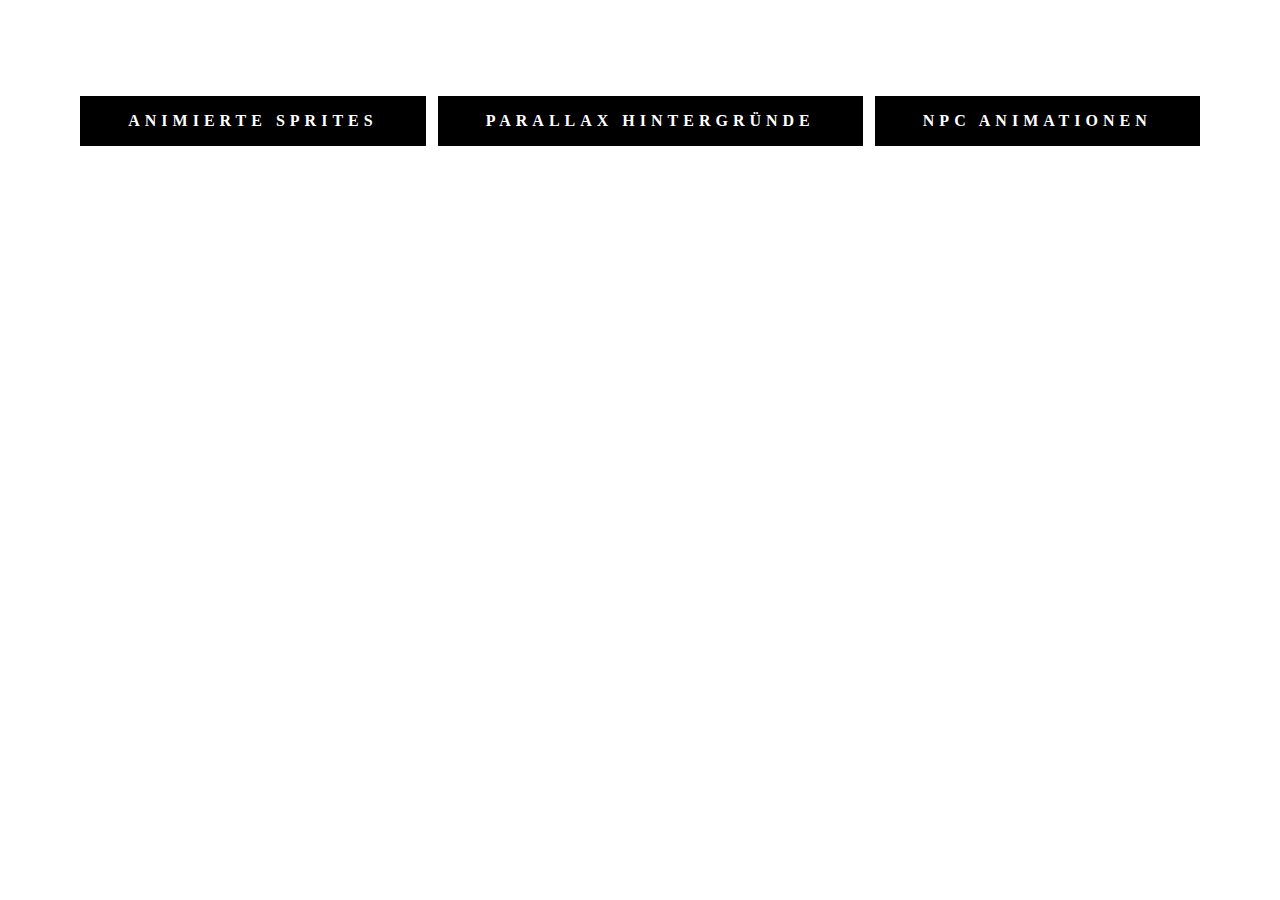
<file: index.html>
<!DOCTYPE html>
<html lang="de">
<head>
  <meta charset="UTF-8">
  <meta http-equiv="X-UA-Compatible" content="IE=edge">
  <meta name="viewport" content="width=device-width, initial-scale=1.0">
  <title>Vanilla JS</title>
  <link rel="stylesheet" href="./assets/css/style.css">
</head>
<body>
  <div class="container">
    <a href="./shadowDog.html" class="btn">Animierte Sprites</a>
    <a href="./parallaxBackground.html" class="btn">Parallax Hintergründe</a>
    <a href="./gameAnimations.html" class="btn">NPC animationen</a>
  </div>
</body>
</html>
</file>
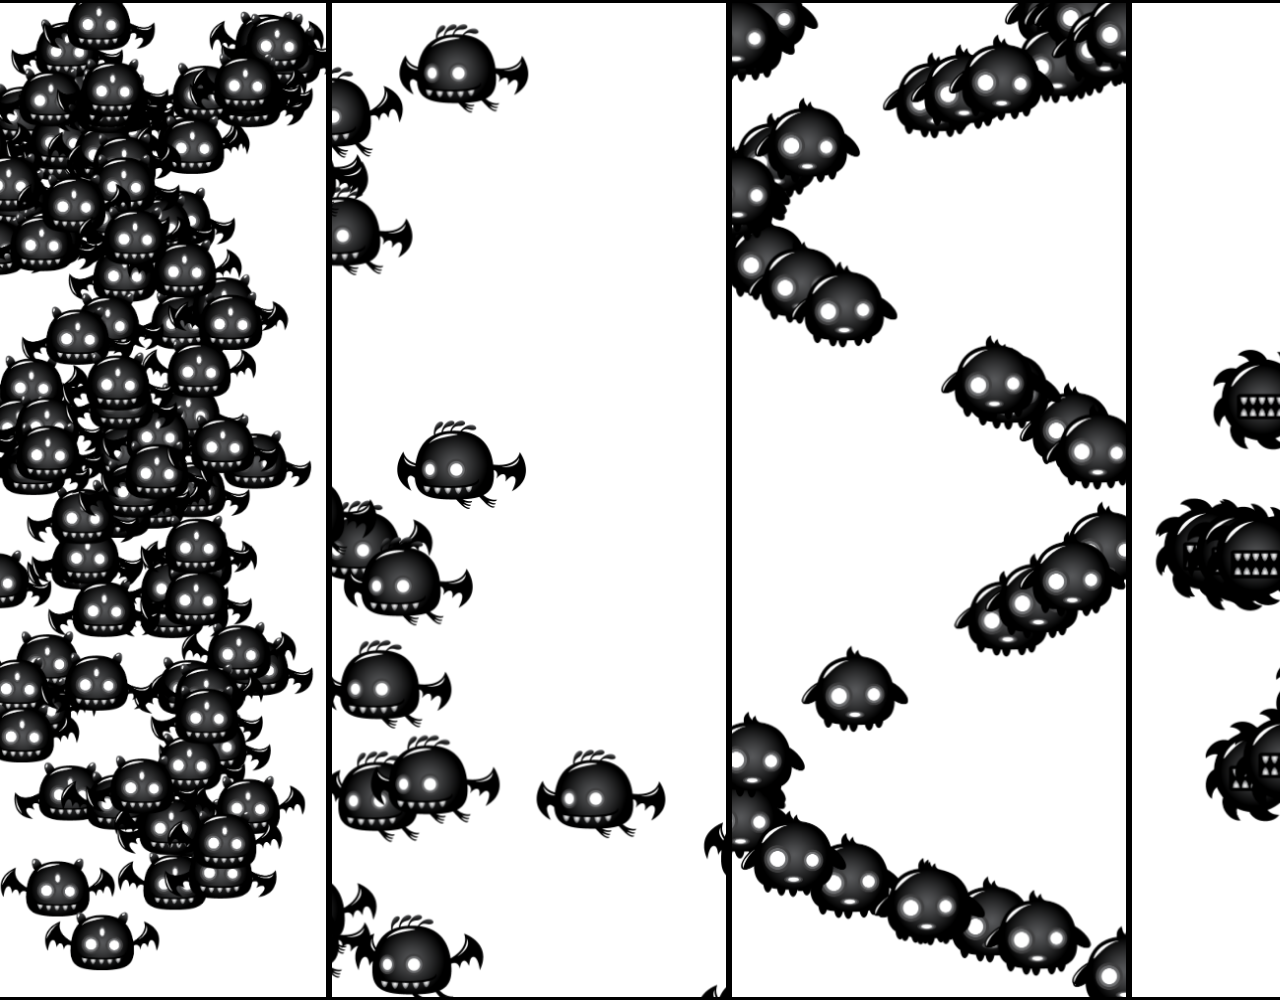
<file: gameAnimations.html>
<!DOCTYPE html>
<html lang="de">
<head>
  <meta charset="UTF-8">
  <meta http-equiv="X-UA-Compatible" content="IE=edge">
  <meta name="viewport" content="width=device-width, initial-scale=1.0">
  <title>NPC Animationen</title>
  <link rel="stylesheet" href="./assets/css/gameAnimations.css">
</head>
<body>
  

  <div class="container">
    <h1>JS - NPC Animationen</h1>
    <div class="c2"><canvas id="canvas2"></canvas></div>
    <div class="c3"><canvas id="canvas3"></canvas></div>
    <div class="c4"><canvas id="canvas4"></canvas></div>
    <div class="c5"><canvas id="canvas5"></canvas></div>
  </div>
   

 
  <script src="./assets/js/gameAnimations1.js"></script>
  <script src="./assets/js/gameAnimations2.js"></script>
  <script src="./assets/js/gameAnimations3.js"></script>
  <script src="./assets/js/gameAnimations4.js"></script>
</body>
</html>
</file>
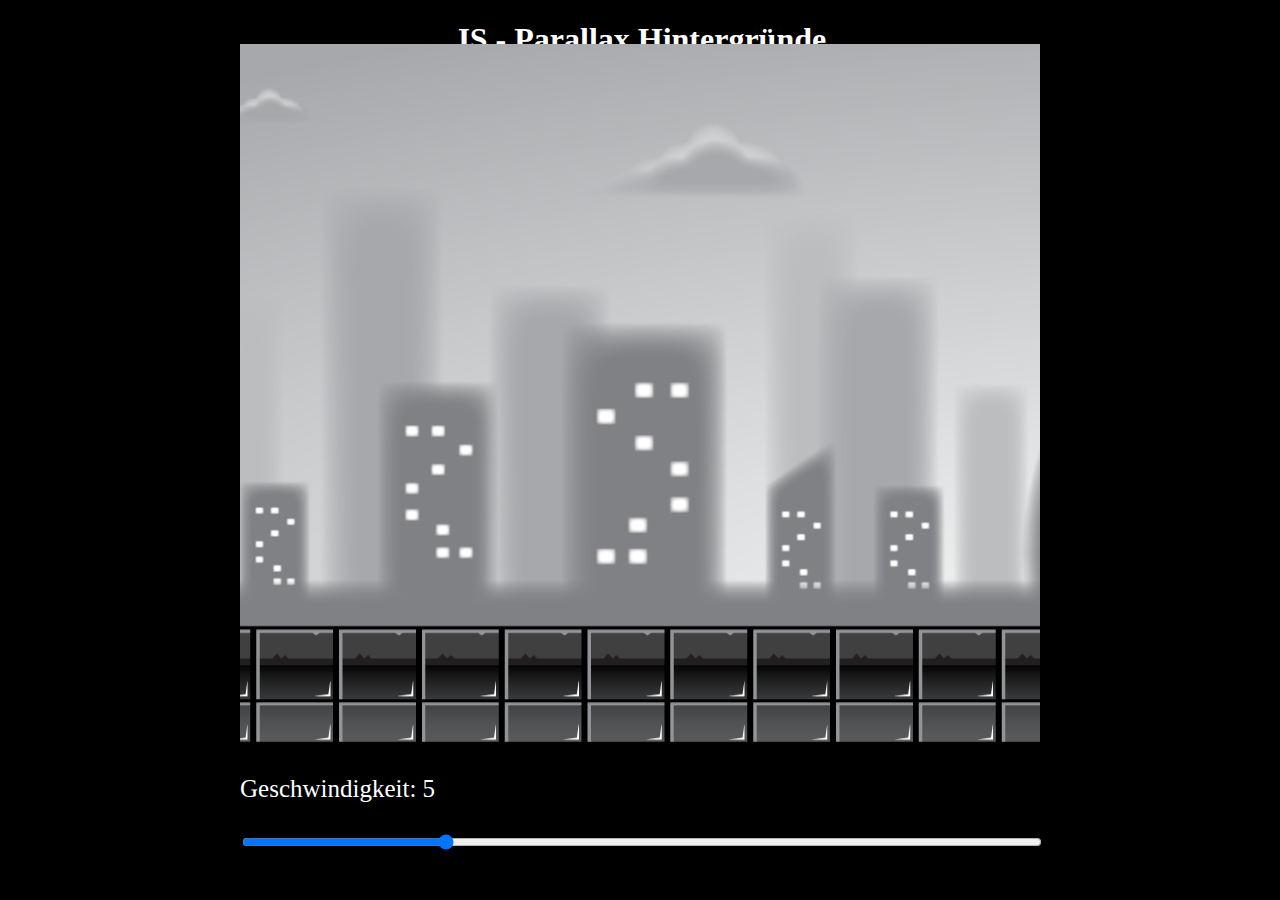
<file: parallaxBackground.html>
<!DOCTYPE html>
<html lang="de">
<head>
  <meta charset="UTF-8">
  <meta http-equiv="X-UA-Compatible" content="IE=edge">
  <meta name="viewport" content="width=device-width, initial-scale=1.0">
  <title>Parallax Hintergünde</title>
  <link rel="stylesheet" href="./assets/css/parallaxBackground.css">
</head>
<body>
  <h1>JS - Parallax Hintergründe</h1>

  <div id="container">
    <canvas id="canvas1"></canvas>
    <p>Geschwindigkeit: <span id="showGameSpeed"></span></p>
    <input type="range" min="0" max="20" value="5" class="slider" id="slider">
  </div>
 
  <script src="./assets/js/parallaxBackground.js"></script>
</body>
</html>
</file>
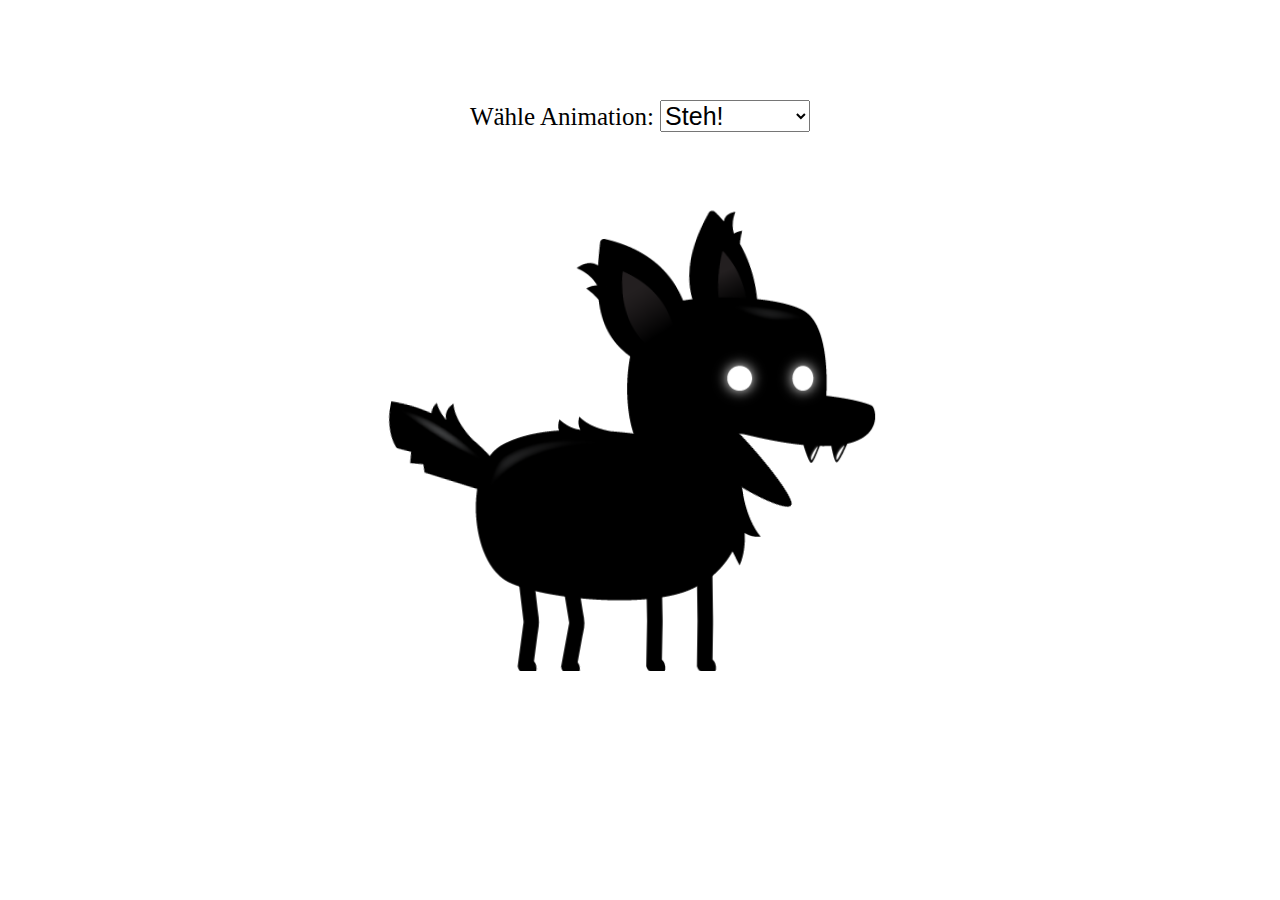
<file: shadowDog.html>
<!DOCTYPE html>
<html lang="de">
<head>
  <meta charset="UTF-8">
  <meta http-equiv="X-UA-Compatible" content="IE=edge">
  <meta name="viewport" content="width=device-width, initial-scale=1.0">
  <title>Sprite Animations</title>
  <link rel="stylesheet" href="./assets/css/shadowDog.css" />
</head>
<body>
  <canvas id="canvas"></canvas>
  <div class="controls">
    <label for="animations">Wähle Animation:</label>
    <select id="animations" name="animations">
      <option value="idle">Steh!</option>
      <option value="jump">Springen</option>
      <option value="fall">Fallen</option>
      <option value="run">Rennen</option>
      <option value="dizzy">Benommen</option>
      <option value="sit">Sitz!</option>
      <option value="roll">Rollen</option>
      <option value="bite">Fass!</option>
      <option value="ko">K.O.</option>
      <option value="getHit">Getroffen</option>
    </select>
  </div>
  
  <script src="./assets/js/shadowDog.js"></script>
</body>
</html>
</file>
<file: assets/css/style.css>
:root {
  --clr-green-900: hsl(120, 86%, 14%);
  --clr-green-500: hsl(120, 61%, 52%);
  --clr-banana-100: hsl(60, 55%, 81%);
}

*,
*::before,
*::after {
  box-sizing: border-box;
}

html {
  font-size: 1rem;
}

body {
  /* margin: 0; */

  margin: 3em auto;
  text-align: center;  
}

.container {
  padding: 3em 0;
}

.btn {
  display: inline-block;
  background: black; 
  font-weight: 700;
  letter-spacing: 5px;
  color: white;
  text-transform: uppercase;
  text-decoration: none;

  padding: 1em 3em;
  
  margin: 0 .25rem;
}


@media (min-width: 700px) {
  html {
    font-size: 1,5625rem;
  }
}
</file>
<file: assets/css/gameAnimations.css>
*,
*::before,
*:after {
  box-sizing: border-box;
}

body {
  margin: 0;
  padding: 0;
}
.container {
  display: flex;
  flex-direction: row;
  justify-content: center;
  align-items: center;
}
.c2 {
  width: 45vh;
}
#canvas2 {
  border: 3px solid black;

  height: 1000px;
  width: 400px;
}
.c3 {
  width: 45vh;

}
#canvas3 {
  border: 3px solid black;

  height: 1000px;
  width: 400px;
}
.c4 {
  width: 45vh;
}
#canvas4 {
  border: 3px solid black;

  height: 1000px;
  width: 400px;
}
.c5 {
  width: 45vh;
}
#canvas5 {
  border: 3px solid black;

  height: 1000px;
  width: 400px;
}

h1 {
  text-align: center;
}
</file>
<file: assets/css/parallaxBackground.css>
body {
  background: black;
}

#container {
  position: absolute;
  width: 800px;
  
  top: 50%;
  left: 50%;

  transform: translate(-50%, -50%);

  font-size: 1.5625rem;

}
#canvas1 {
  position: relative;
  width: 800px;
  height: 700px;  
}

#slider {
  width: 100%;
}

h1,
p {
  color: white;
}
h1 {
  text-align: center;
}
</file>
<file: assets/css/shadowDog.css>
#canvas {
  /* border: 5px solid black; */
  position: absolute;
  top: 50%;
  left: 50%;
  transform: translate(-50%, -50%);
  width: 600px;
  height: 600px;
}

.controls {
  position: absolute;
  z-index: 10;
  top: 100px;
  left: 50%;
  transform: translate(-50%);
}

.controls, select, option {
  font-size: 25px;
}
</file>
